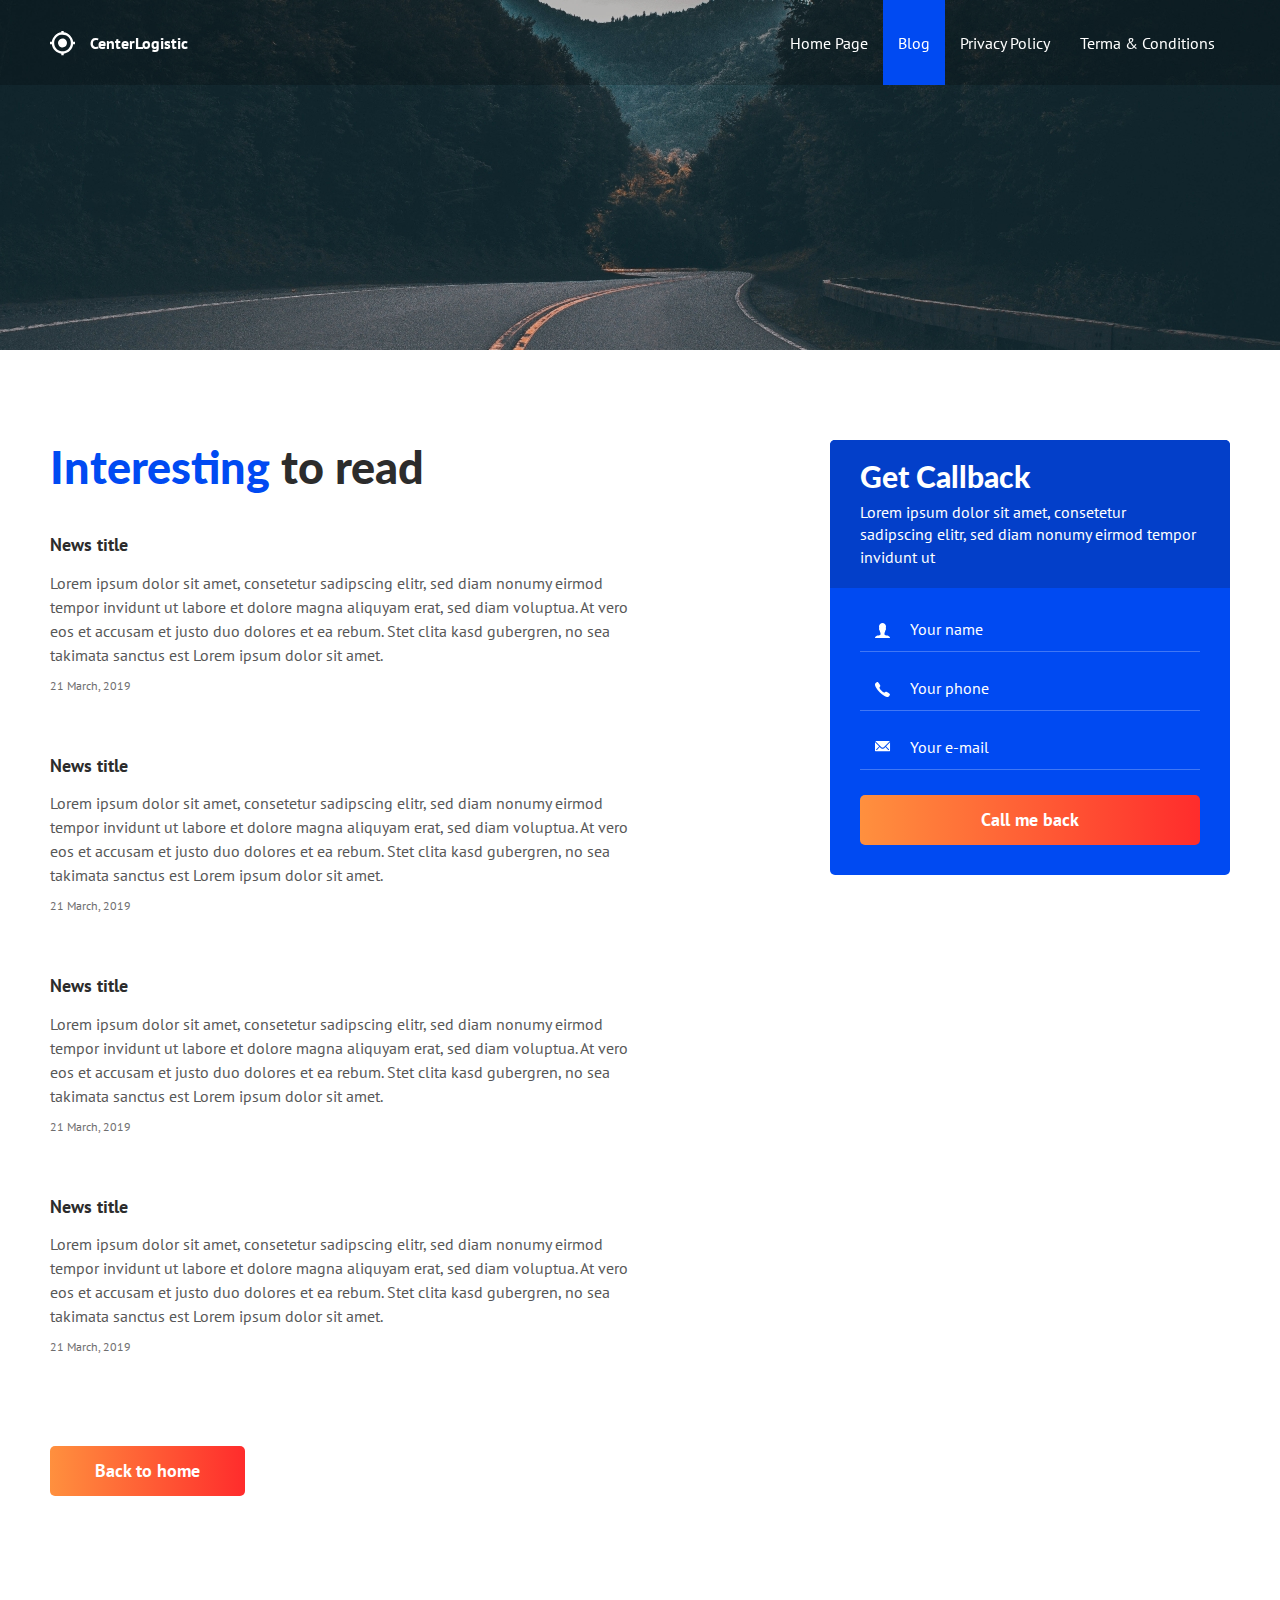
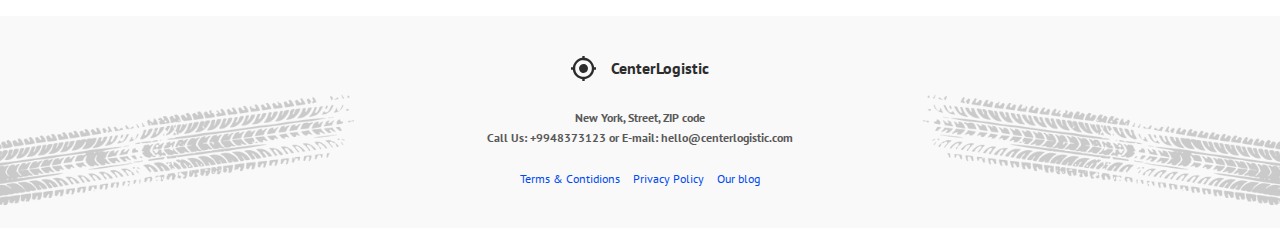
<file: blog.html>
<!DOCTYPE html>
<html lang="en">
<head>
    <meta charset="UTF-8">
    <meta http-equiv="X-UA-Compatible" content="IE=edge">
    <meta name="viewport" content="width=device-width, initial-scale=1.0">
    <title>CenterLogistic</title>
    <link rel="preconnect" href="https://fonts.googleapis.com">
    <link rel="preconnect" href="https://fonts.gstatic.com" crossorigin>
    <link href="https://fonts.googleapis.com/css2?family=Lato:wght@400;700;900&family=PT+Sans&display=swap" rel="stylesheet">
    <link rel="stylesheet" href="assets/css/style.css">
</head>
<body>

<div class="page">
    
     <!-- Header -->
     <header class="header">
        <div class="container">
            <div class="header__inner">
                <div class="header__item__left">
                    <div class="header__item__logo">
                        <a class="logo__link" href="index.html">
                            <img class="header__item__logo__img" src="assets/images/header/logo.svg" alt="Logo CenterLogistic">
                            <div class="header__item__logo__text">CenterLogistic</div>
                        </a>
                    </div>
                </div>
                <div class="header__item">
                    <nav class="nav">
                        <a class="nav__link" href="index.html">Home Page</a>
                        <a class="nav__link active" href="blog.html">Blog</a>
                        <a class="nav__link" href="text.html">Privacy Policy</a>
                        <a class="nav__link" href="text.html">Terma &amp; Conditions</a>
                    </nav>
                </div>
            </div> <!-- /.header__inner -->
        </div> <!-- /.container -->
    </header> <!-- /.header -->

    <!-- Intro -->
    <div class="intro intro--blog"></div>

    <!-- Main -->
    <section class="section section--last">
        <div class="container">
            <main class="main">
                <div class="main__col">
                    <h1 class="section__title"><span>Interesting</span> to read</h1>

                    <div class="news news--column">
                        <article class="news__item">
                            <h4 class="news__title">
                                <a href="#">News title</a>
                            </h4>
                            <div class="news__text">
                                <p>Lorem ipsum dolor sit amet, consetetur sadipscing elitr, sed diam nonumy eirmod tempor invidunt ut labore et dolore magna aliquyam erat, sed diam voluptua. At vero eos et accusam et justo duo dolores et ea rebum. Stet clita kasd gubergren, no sea takimata sanctus est Lorem ipsum dolor sit amet. </p>
                                <time class="news__date" pubdate="21-03-2019 19:00">21 March, 2019</time>
                            </div>
                        </article>
        
                        <article class="news__item">
                            <h4 class="news__title">
                                <a href="#">News title</a>
                            </h4>
                            <div class="news__text">
                                <p>Lorem ipsum dolor sit amet, consetetur sadipscing elitr, sed diam nonumy eirmod tempor invidunt ut labore et dolore magna aliquyam erat, sed diam voluptua. At vero eos et accusam et justo duo dolores et ea rebum. Stet clita kasd gubergren, no sea takimata sanctus est Lorem ipsum dolor sit amet. </p>
                                <time class="news__date" pubdate="21-03-2019 19:00">21 March, 2019</time>
                            </div>
                        </article>

                        <article class="news__item">
                            <h4 class="news__title">
                                <a href="#">News title</a>
                            </h4>
                            <div class="news__text">
                                <p>Lorem ipsum dolor sit amet, consetetur sadipscing elitr, sed diam nonumy eirmod tempor invidunt ut labore et dolore magna aliquyam erat, sed diam voluptua. At vero eos et accusam et justo duo dolores et ea rebum. Stet clita kasd gubergren, no sea takimata sanctus est Lorem ipsum dolor sit amet. </p>
                                <time class="news__date" pubdate="21-03-2019 19:00">21 March, 2019</time>
                            </div>
                        </article>
        
                        <article class="news__item">
                            <h4 class="news__title">
                                <a href="#">News title</a>
                            </h4>
                            <div class="news__text">
                                <p>Lorem ipsum dolor sit amet, consetetur sadipscing elitr, sed diam nonumy eirmod tempor invidunt ut labore et dolore magna aliquyam erat, sed diam voluptua. At vero eos et accusam et justo duo dolores et ea rebum. Stet clita kasd gubergren, no sea takimata sanctus est Lorem ipsum dolor sit amet. </p>
                                <time class="news__date" pubdate="21-03-2019 19:00">21 March, 2019</time>
                            </div>
                        </article>
                    </div> <!-- /.news -->

                    <a class="btn btn--orange" href="index.html">
                        <span>Back to home</span>
                    </a>
                </div> <!-- /.main__col-->

                <div class="main__col">
                    <div class="request-form request-form--right">
                        <div class="request-form__header">
                            <h3 class="request-form__title">Get Callback</h3>
                            <div class="request-form__text">Lorem ipsum dolor sit amet, consetetur sadipscing elitr, sed diam nonumy eirmod tempor invidunt ut</div>
                        </div>
                        <div class="request-form__content">
                            <form class="form" action="/" method="post">
                                <div class="form__group">
                                    <input class="input input--user" type="text" placeholder="Your name">
                                </div>
                                <div class="form__group">
                                    <input class="input input--call" type="tel" placeholder="Your phone">
                                </div>
                                <div class="form__group">
                                    <input class="input input--email" type="email" placeholder="Your e-mail">
                                </div>
                                <button class="btn btn--block btn--orange" type="submit"><span>Call me back</span></button>
                            </form>
                        </div>
                    </div> <!-- /.request-form-->
                </div> <!-- /.main__col-->
            </main> <!-- /.main-->
        </div> <!-- /.container -->
    </section> <!-- /.section -->

     <!-- Footer -->
     <footer class="footer">
        <div class="container">
            <div class="footer__logo">
                <a class="logo__link" href="index.html">
                    <img class="footer__logo-img" src="assets/images/footer/logo.svg" alt="logo">
                    <h4 class="footer__title">
                        CenterLogistic
                    </h4>
                </a>
                
            </div>
            <address class="footer__contacts">
                <p>New York, Street, ZIP code
                </p>
                <p>Call Us: <a href="tel:+9948373123">+9948373123</a> or E-mail: <a href="mailto:hello@centerlogistic.com">hello@centerlogistic.com</a></p>
            </address>
            <nav class="footer__nav">
                <a href="#">Terms &amp; Contidions</a>
                <a href="#">Privacy Policy</a>
                <a href="#">Our blog</a>
            </nav>
        </div>
    </footer>

</div> <!-- /.page -->    


</body>
</html>
</file>
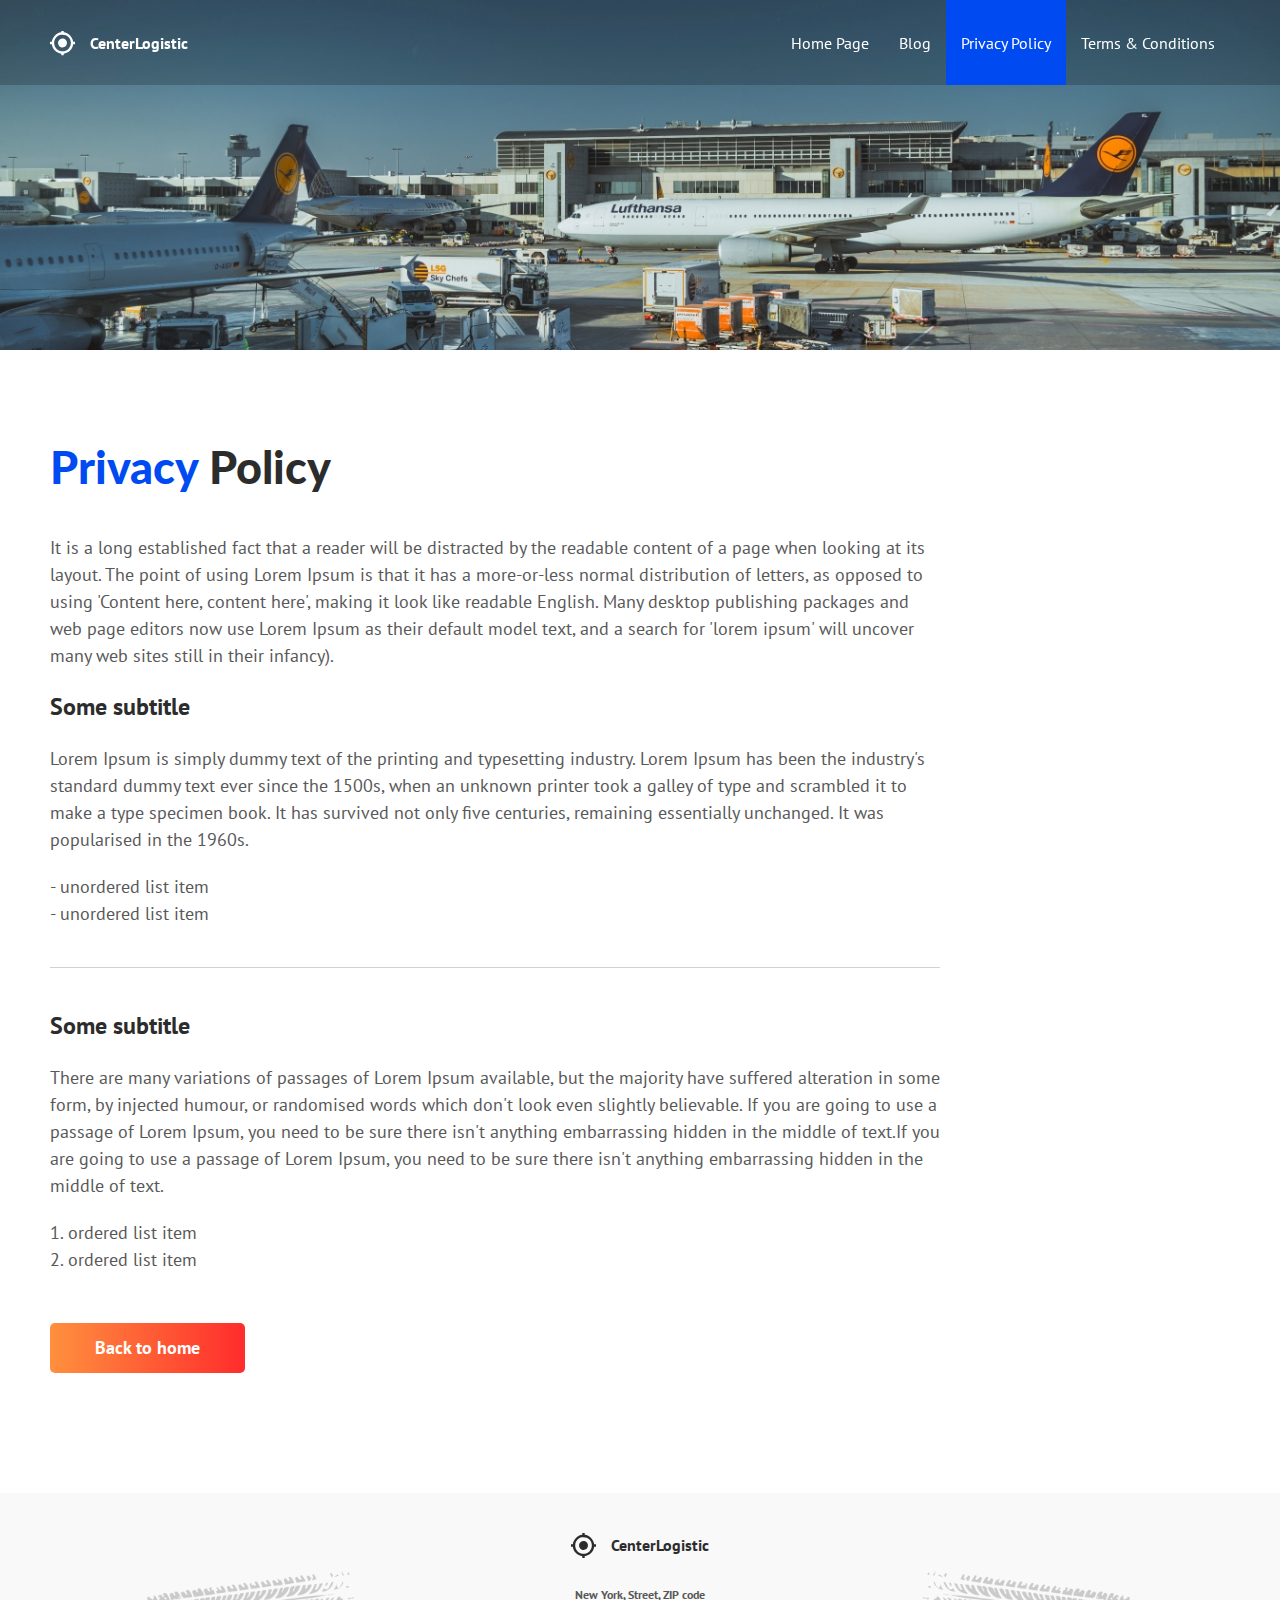
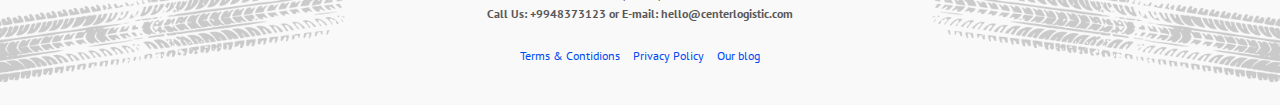
<file: text.html>
<!DOCTYPE html>
<html lang="en">
<head>
    <meta charset="UTF-8">
    <meta http-equiv="X-UA-Compatible" content="IE=edge">
    <meta name="viewport" content="width=device-width, initial-scale=1.0">
    <title>CenterLogistic</title>
    <link rel="preconnect" href="https://fonts.googleapis.com">
    <link rel="preconnect" href="https://fonts.gstatic.com" crossorigin>
    <link href="https://fonts.googleapis.com/css2?family=Lato:wght@400;700;900&family=PT+Sans&display=swap" rel="stylesheet">
    <link rel="stylesheet" href="assets/css/style.css">
</head>
<body>

<div class="page">     

    <!-- Header -->
     <header class="header">
        <div class="container">
            <div class="header__inner">
                <div class="header__item__left">
                    <div class="header__item__logo">
                        <a class="logo__link" href="index.html">
                            <img class="header__item__logo__img" src="assets/images/header/logo.svg" alt="Logo CenterLogistic">
                            <div class="header__item__logo__text">CenterLogistic</div>
                        </a>
                    </div>
                </div>
                <div class="header__item">
                    <nav class="nav">
                        <a class="nav__link" href="index.html">Home Page</a>
                        <a class="nav__link" href="blog.html">Blog</a>
                        <a class="nav__link active" href="text.html">Privacy Policy</a>
                        <a class="nav__link" href="text.html">Terms &amp; Conditions</a>
                    </nav>

                    
                </div>
            </div> <!-- /.header__inner -->
        </div> <!-- /.container -->
    </header> <!-- /.header -->

    <!-- Intro -->
    <div class="intro intro--text"></div>

    <!-- Text -->
    <section class="section section--last">
        <div class="container">
            <h1 class="section__title">
                <span>Privacy</span> Policy
            </h1>

            <div class="text">
                <p>It is a long established fact that a reader will be distracted by the readable content of a page when looking at its layout. The point of using Lorem Ipsum is that it has a more-or-less normal distribution of letters, as opposed to using 'Content here, content here', making it look like readable English. Many desktop publishing packages and web page editors now use Lorem Ipsum as their default model text, and a search for 'lorem ipsum' will uncover many web sites still in their infancy).
                </p>

                <h3>Some subtitle</h3>

                <p>Lorem Ipsum is simply dummy text of the printing and typesetting industry. Lorem Ipsum has been the industry's standard dummy text ever since the 1500s, when an unknown printer took a galley of type and scrambled it to make a type specimen book. It has survived not only five centuries, remaining essentially unchanged. It was popularised in the 1960s.
                </p>

                <ul>
                    <li>- unordered list item</li>
                    <li>- unordered list item</li>
                </ul>

                <hr>

                <h3>Some subtitle</h3>

                <p>There are many variations of passages of Lorem Ipsum available, but the majority have suffered alteration in some form, by injected humour, or randomised words which don't look even slightly believable. If you are going to use a passage of Lorem Ipsum, you need to be sure there isn't anything embarrassing hidden in the middle of text.If you are going to use a passage of Lorem Ipsum, you need to be sure there isn't anything embarrassing hidden in the middle of text.
                </p>

                <ol>
                    <li>ordered list item</li>
                    <li>ordered list item</li>
                </ol>

            </div> <!-- /.text -->

            <a class="btn btn--orange" href="index.html">
                <span>Back to home</span>
            </a>
        </div> <!-- /.container -->
    </section>

     <!-- Footer -->
     <footer class="footer">
        <div class="container">
            <div class="footer__logo">
                <a class="logo__link" href="index.html">
                    <img class="footer__logo-img" src="assets/images/footer/logo.svg" alt="logo">
                    <h4 class="footer__title">
                        CenterLogistic
                    </h4>
                </a>
                
            </div>
            <address class="footer__contacts">
                <p>New York, Street, ZIP code
                </p>
                <p>Call Us: <a href="tel:+9948373123">+9948373123</a> or E-mail: <a href="mailto:hello@centerlogistic.com">hello@centerlogistic.com</a></p>
            </address>
            <nav class="footer__nav">
                <a href="#">Terms &amp; Contidions</a>
                <a href="#">Privacy Policy</a>
                <a href="#">Our blog</a>
            </nav>
        </div>
    </footer>

</div> <!-- /.page -->   


</body>
</html>
</file>
<file: assets/css/style.css>
/* 
    font-family: 'Lato', sans-serif;
    font-family: 'PT Sans', sans-serif; 
*/

*,
*:before,
*:after { 
    box-sizing: border-box;
}

h1, h2, h3, h4, h5, h6 {
    margin: 0;
}

p {
    margin: 0 0 10px;
}

ul, ol {
    margin: 0;
    padding: 0;
    list-style: none;
}

.img {
    display: block;
    max-width: 100%;
    height: auto;
}

.block-center {
    text-align: center;
}

body {
    margin: 0;

    background-color: #fff;

    font-family: 'PT Sans', sans-serif;
    font-size: 16px;
    line-height: 1.5;
    color: #585858;
    -webkit-font-smoothing: antialiased;
    -moz-osx-font-smoothing: grayscale;
}

body.no-scroll {
    overflow: hidden;
}

    /* .Page */
.page {
    display: flex;
    flex-direction: column;
    min-height: 100vh;
}


    /* .Container */
.container {
    margin: 0 auto;
    padding: 0 50px;
    
    width: 100%;
    max-width: 1300px;
}


    /* .Header */
.header {
    width: 100%;
   
    background-color: rgba(0, 0, 0, .2);

    position: fixed;
    top: 0;
    left: 0;
    right: 0;
    z-index: 1000;
}

.header--dark {
    background-color: rgba(0, 0, 0, .9);
}

.header__inner {
    height: 85px;

    display: flex;
    justify-content: space-between;
    align-items: center;
}

.header__item {
    height: 100%;

    display: flex;
    justify-content: space-between;
}

.header__item__logo {
    position: relative;
}

.logo__link {
    display: flex;

    text-decoration: none;
}

.header__item__logo__img {
    position: absolute;
    top: 50%;
    left: 0;
    z-index: 1;

    transform: translateY(-50%);
}

.header__item__logo__text {
    margin-left: 40px;

    font-weight: 700;
    color: #fff;
}

    /* .Nav */

.nav {
    height: 100%;

    display: flex;
}

.nav__link {
    padding: 0 15px;

    display: flex;
    align-items: center;

    text-decoration: none;
    color: #fff;

    transition: .1s linear;
}

.nav__link:hover {
    text-decoration: underline;
}

.nav__link.active {
    background-color: #004AF2;
}

.nav__link.active:hover {
    text-decoration: none;
}

    /* .Burger */

.burger {
    padding: 0;
    background: none;
    border: 0;

    display: none;
}


    /* .Intro */

.intro {
    margin-bottom: 30px;

    background: #000 url('../images/intro/bg.jpg') no-repeat center;
    background-size: cover;
}

.intro--blog {
    height: 350px;
    background: #000 url('../images/intro/news-intro.jpg') no-repeat center;
    background-size: cover;
}

.intro--text {
    height: 350px;
    background: url('../images/intro/text-intro.jpg') no-repeat center;
    background-size: cover;
}

.intro__inner {
    height: 600px;

    display: flex;
    align-items: flex-end;
    justify-content: space-between;
}

.intro__text {
    text-align: right;
    color: #fff;
}

.intro__countries {
    font-weight: 400;
}

.intro__title {
    padding-bottom: 52px;

    position: relative;

    font-family: 'Lato', sans-serif;
    font-size: 110px;
    font-weight: 700;
    line-height: .9;
    color: rgba(255, 255, 255, .8);
}

.intro__title-amp {
    position: absolute;
    right: 0;
    top: 50%;

    font-size: 170px;
    font-weight: 900;
    color: rgba(255, 255, 255, .2);
    line-height: 1;

    transform: translateY(-50%);
}



    /* .Request-form */
.request-form {
    max-width: 400px;
    width: 100%;

    color: #fff;

    overflow: hidden;
    border-radius: 5px;
    background-color: #004AF2;
}

.request-form--intro {
    margin-bottom: -30px;
}

.request-form--right {
    margin-left: auto;
}

.request-form__header {
    padding: 20px 30px;

    background-color: #033FC9;
}

.request-form__title {
    margin-bottom: 8px;

    font-family: 'Lato', sans-serif;
    font-size: 30px;
    font-weight: 900;
    line-height: 1.1;
}

.request-form__text {
    font-size: 16px;
    line-height: 1.4;
}

.request-form__content {
    padding: 30px;
}



    /* .Form */
.form__group {
    margin-bottom: 25px;
}

.input {
    width: 100%;
    padding-bottom: 12px;
    padding-left: 50px;

    display: block;

    border: none;
    border-bottom: 1px solid rgba(255, 255, 255, .25);
    background: none;

    font-family: 'PT Sans', sans-serif;
    font-size: 16px; 
    color: #fff;

    transition: border-color .2s linear;
}

.input::placeholder {
    color: #fff;
}

.input:focus {
    outline: none;
    border-bottom-color: #fff;
}

.input--user {
    background: url(../images/form/person.svg) left 15px top 5px no-repeat;
}

.input--call {
    background: url(../images/form/call.svg) left 15px top 5px no-repeat;
}

.input--email {
    background: url(../images/form/e-mail.svg) left 15px top 5px no-repeat;
}

.input--dark {
    border-bottom-color: #E8E8E8;

    color: #2C2C2C;
}

.input--dark.input--user {
    background-image: url(../images/modals/person-dark.svg);
}

.input--dark.input--call {
    background-image: url(../images/team/call.svg);
}

.input--dark.input--email {
    background-image: url(../images/team/e-mail.svg);
}

.input--dark::placeholder {
    color: #2C2C2C;
}

.input--dark:focus {
    border-bottom-color: #000;
}


    /* .Btn */
.btn {
    padding: 15px 45px;
    max-width: 340px;

    display: inline-block;
    vertical-align: middle;

    cursor: pointer;
    border: none;
    border-radius: 5px;
    background-color: #e8e8e8;
    overflow: hidden;

    font-family: 'PT Sans', sans-serif;
    font-size: 18px;
    font-weight: 700;
    color: #fff;
    text-align: center;
    line-height: 1.1;
    text-decoration: none;

    position: relative;
}

.btn span {
    position: relative;
    z-index: 2;
}

.btn:before {
    content: '';
    display: block;
    width: 100%;
    height: 100%;

    background-color: #000;
    opacity: 0;
    
    position: absolute;
    top: 0;
    left: 0;
    z-index: 1;

    transition: opacity .2s linear;
}

.btn--block {
    display: block;
    width: 100%;
}

.btn--orange {
    background-image: linear-gradient(to right, #FF903E, #FF2C2C);
}


.btn--shadow {
    box-shadow: 0 10px 15px rgba(0, 0, 0, .2);
}

.btn:hover:before {
    opacity: .2;
}



    /* .Section */
.section {
    padding: 60px 0;
}

.section--map {
    background: #fff url(../images/clients/map.svg) left 30px top 140px no-repeat;
}

.section--gray {
    background-color: #F9F9F9;
}

.section--last {
    margin-bottom: 60px;
}

.section__title {
    margin-bottom: 40px;

    font-family: 'Lato', sans-serif;
    font-size: 45px;
    font-weight: 900;
    color: #2C2C2C;
    line-height: 1.2;
}

.section__title span {
    color: #004AF2;
}

.services {
    padding: 25px 0 60px;

    display: flex;
    flex-wrap: wrap;

    position: relative;

    border-radius: 5px;
    box-shadow: 0 5px 30px rgba(0, 0, 0, 0.2);
    background-color: #fff;
}

.services__main-title {
    position: absolute;
    bottom: 12px;
    right: 30px;
    z-index: 1;

    pointer-events: none;

    font-family: 'Lato', sans-serif;
    font-size: 90px;
    font-weight: 900;
    line-height: 90px;
    color: rgba(44, 44, 44, .05);
}

.services__item {
    margin-bottom: 30px;
    padding: 0 25px;
    width: 25%;    

    display: flex;
    flex-direction: column;
}

.services__title {
    margin-bottom: 20px;

    font-family: 'Lato', sans-serif;
    font-size: 24px;
    font-weight: 900;
    line-height: 1.1;
    color: #2C2C2C;
}

.services__text {
    margin-bottom: 20px;

    color: #585858;
}

.services__footer {
    margin-top: auto;
}

.services__link {
    display: inline-block;

    color: #004AF2;
    text-decoration: none;

    position: relative;

    transition: color .2s linear;
}

.services__link:after {
    content: "";

    width: 10px;
    height: 2px;

    display: block;

    position: absolute;
    bottom: -10px;
    left: 0;
    z-index: 1;

    background-color: #004AF2;

    transition: width .2s linear, background-color .2s linear;
}

.services__link:hover {
    color: #FF3E2F;
}

.services__link:hover:after {
    width: 100%;
    background-color: #FF3E2F;
}



    /* .Clients */
.clients {
    margin-bottom: 60px;

    display: flex;
}

.clients__logos {
    width: 60%;
}

.clients__reviews {
    width: 40%;
}

.clients__list {
    display: flex;
    flex-wrap: wrap;
    align-items: center;
}

.clients__list li {
    margin-right: 40px;
    margin-bottom: 40px;
}

.clients-love {
    margin-left: 40px;
    padding-top: 5px;
    min-height: 47px;

    display: inline-block;

    background: url(../images/clients/heart.svg) left 20px top 0 no-repeat;

    font-size: 18px;
    color: #464646;
}


    /* .Reviews */
.reviews {
    position: relative;
}

.reviews:before {
    content: "";
    display: block;
    width: 92px;
    height: 126px;

    background: url(../images/clients/lines.svg) no-repeat;

    position: absolute;
    top: -15px;
    left: 2px;
    z-index: 1;
}

.reviews__header {
    margin-bottom: 30px;

    display: flex;
    align-items: center;

    position: relative;
    z-index: 2;
}

.reviews__photo {
    width: 100px;
    height: 100px;

    border-radius: 50%;
    border: 5px solid #fff;
    box-shadow: 0 3px 6px rgba(0, 0, 0, .16);
}

.reviews__header-content {
    padding-left: 21px;

    flex-grow: 1;
}

.reviews__name {
    font-family: 'Lato', sans-serif;
    font-size: 18px;
    font-weight: 900;
    color: #2C2C2C;
    line-height: 1.1;
}

.reviews__company {
    font-family: 'Lato', sans-serif;
    font-size: 16px;
    font-weight: 400;
    color: #2C2C2C;
    line-height: 1.1;
}

.reviews__content {
    font-size: 16px;
    line-height: 1.8;
    color: #585858;
}

.reviews__content p {
    margin-bottom: 20px;

    text-indent: 20px;
}



    /* .Benefits */
.benefits {
    display: flex;
}

.benefits__col {
    width: 50%;
}

.benefits-list {
    padding-left: 50px;

    width: 100%;
    max-width: 370px;

    background-image: linear-gradient(to bottom, #fff 40%, #A5A5A5 40%);
    background-size: 2px 35px;
    background-repeat: repeat-y;
    background-position: left 12px top;

    position: relative;
}

.benefits-list:before, 
.benefits-list:after {
    width: 26px;
    height: 36px;
    
    content: "";
    display: block;
    position: absolute;
    left: 0;
    z-index: 1;

    background-repeat: no-repeat;
    background-color: #fff;
}

.benefits-list:before {
    background: url(../images/benefits/pin-start.svg);

    top: -25px;
}

.benefits-list:after {
    background: url(../images/benefits/pin-end.svg);
    background-color: #fff;

    bottom: -20px;
}

.benefits-list__item:not(:last-child) {
    margin-bottom: 35px;
}

.benefits-list__title {
    margin-bottom: 10px;

    font-family: 'Lato', sans-serif;
    font-size: 21px;
    color: #2C2C2C;
    font-weight: 900;
    line-height: 1.2;
}

.benefits-list__text {
    font-size: 16px;
    color: #585858;
    line-height: 1.4;
}


     /* .Team */
.team {
    margin: 0 -15px;

    display: flex;
    flex-wrap: wrap;
}

.team__col {
    width: 33.33333%;
    padding: 0 15px;
    margin-bottom: 30px;
}

.team__photo {
    margin-bottom: 10px;

    box-shadow: 10px 5px 13px rgba(0, 0, 0, .16);
}

.team__name {
    margin-bottom: 8px;

    font-family: 'Lato', sans-serif;
    font-size: 18px;
    font-weight: 900;
    color: #2C2C2C;
    line-height: 1.2;
}

.team__prof {
    margin-bottom: 11px;

    font-size: 16px;
    font-weight: 400;
    line-height: 1.2;
    color: #585858;
}

.team__contacts {
    font-size: 14px;
    color: #585858;
}

.team__contacts li {
    margin-bottom: 9px;
}

.team__contacts-icon {
    margin-right: 7px;
    width: 16px;
}

.team__contacts a {
    color: inherit;
    text-decoration: none;
}

.team__contacts a:hover {
    text-decoration: underline;
}


     /* .Mission */
.mission-title {
    margin-bottom: -25px;

    font-family: 'Lato', sans-serif;
    font-size: 90px;
    font-weight: 900;
    line-height: 1;
    text-transform: uppercase;
    text-align: center;
    color: rgba(0, 0, 0, .05);
}

.mission {
    padding: 60px 30px;
    margin-bottom: 30px;

    background-color: #fff;
    background-repeat: 5px;
    box-shadow: 0 5px 30px rgba(0, 0, 0, .16);

    font-family: 'Lato', sans-serif;
    text-align: center;
    line-height: 1.1;

    position: relative;
}

.mission:before,
.mission:after {
    content: '';
    display: block;
    
    width: 41.66666%;
    height: 2px;

    position: absolute;
    bottom: 0;
    z-index: 1;
}

.mission:before {
    background-color: #004AF2;
    right: 50%;
}

.mission:after {
    background-color: #FC2C2B;
    left: 50%;
}

.mission__title {
    margin-bottom: 7px;

    font-size: 30px;
    font-weight: 700;
    color: #004AF2;
}

.mission__subtitle {
    font-size: 21px;
    font-weight: 400;
    color: #585858;
}


     /* .News */
.news {
    margin: 0 -15px 30px;

    display: flex;
    justify-content: space-between;
}

.news--column {
    flex-direction: column;
}

.news--column
.news__item {
    max-width: none;
    margin-bottom: 45px;
}

.news__item {
    padding: 0 15px;
    margin-bottom: 25px;
    width: 100%;
    max-width: 500px;
}

.news__title {
    margin-bottom: 15px;

    font-size: 18px;
    font-weight: 700;
    line-height: 1.2;
    color: #2C2C2C;
}

.news__title a {
    color: inherit;
    text-decoration: none;
}

.news__title a:hover {
    text-decoration: underline;
}

.news__text {
    margin-bottom: 15px;

    font-size: 16px;
    font-weight: 400;
    color: #585858;
}

.news__date {
    display: block;

    font-size: 12px;
    font-weight: 400;
    color: #6E6E6E;
}


    /* .Footer */
.footer {
    padding: 40px 0;
    margin-top: auto;
    
    background-color: #F9F9F9;
    background-image: 
        url(../images/footer/tire-track-left.svg),
        url(../images/footer/tire-track-right.svg);
    background-repeat: no-repeat;
    background-position: 
        left -50px bottom 10px, 
        right -50px bottom 10px;
    text-align: center;
}

.footer__logo {
    margin-bottom: 30px;

    display: flex;
    justify-content: center;
    align-items: center;
}

.footer__logo-img {
    margin-right: 15px;
}

.footer__title {
    font-size: 16px;
    font-weight: 700;
    color: #2C2C2C;
}

.footer__contacts {
    margin-bottom: 25px;

    font-size: 12px;
    font-style: normal;
    font-weight: 700;
    line-height: 1.2;
    color: #585858;
}

.footer__contacts p {
    margin: 0 0 5px;
}

.footer__contacts a {
    color: inherit;
    text-decoration: none;
}

.footer__contacts a:hover {
    text-decoration: underline;
}

.footer__nav {
    font-size: 12px;
}

.footer__nav a {
    margin: 0 5px;

    color: #004AF2;
    text-decoration: none;
}

.footer__nav a:hover {
    text-decoration: underline;
}



    /* .Modal */
.modal {
    padding: 15px;
    width: 100%;
    height: 100%;

    display: none;
    flex-direction: column;
    justify-content: center;
    align-items: center;
    overflow: auto;

    position: fixed;
    top: 0;
    left: 0;
    z-index: 2000;

    background-color: rgba(0, 0, 0, .8);
}

.modal.show {
    display: flex;
}

.modal__inner {
    margin-top: 50px;
    padding: 25px;
    width: 100%;
    max-width: 400px;

    background-color: #fff;

    position: relative;  /* for position button Close-modal */
}

.modal__header {
    margin-bottom: 25px;

    text-align: center;
}

.modal-icon {
    margin-bottom: 10px;
}

.modal__title {
    margin-bottom: 10px;

    font-family: 'Lato', sans-serif;
    font-size: 24px;
    font-weight: 900;
    line-height: 1.2;
    color: #004AF2;
}

.modal__text {
    font-size: 16px;
    font-weight: 400;
    color: #2C2C2C;
}

.modal__footer {
    margin-top: 25px;
    padding-top: 25px;

    border-top: 1px solid #E8E8E8;

    text-align: center;
}

.modal__footer-title {
    margin-bottom: 10px;

    font-family: 'Lato', sans-serif;
    font-size: 18px;
    font-weight: 900;
    color: #2C2C2C;
}

.modal__contacts {
    font-size: 16px;
    font-style: normal;
    color: #2C2C2C;
}

.modal__contacts p {
    margin-bottom: 3px;
}

.modal__contacts a {
    color: inherit;
    text-decoration: none;
}

.modal__contacts a:hover {
    text-decoration: underline;
}

.modal__close {
    padding: 0;
    width: 20px;
    height: 20px;

    background: none;
    border: none;
    cursor: pointer;

    position: absolute;
    top: -20px;
    right: -30px;
    z-index: 1;

    transition: transform .2s linear;
}

.modal__close img {
    display: block;
}

.modal__close:hover {
    transform: rotate(90deg);
}


    /* .Main */
.main {
    display: flex;
    justify-content: space-between;
}

.main__col {
    width: 50%;
}

    /* .Text */
.text {
    margin-bottom: 50px;
    max-width: 890px;

    font-size: 18px;
    color: #585858;
    line-height: 1.5;
}

.text p {
    margin-bottom: 20px;
}

.text h2,
.text h3,
.text h4,
.text h5,
.text h6 {
    margin-bottom: 20px;

    font-weight: 700;
    color: #2C2C2C;
}

.text h2 {
    font-size: 27px;
}

.text h3 {
    font-size: 24px;
}

.text h4 {
    font-size: 21px;
}

.text h5 {
    font-size: 18px;
}

.text h6 {
    font-size: 16px;
}

.text ul,
.text ol {
    margin-bottom: 20px;
}

.text ol {
    list-style: decimal;
    list-style-position: inside;
}

.text hr {
    margin: 40px 0;
    width: 100%;
    height: 1px;
    
    display: block;

    border: 0;
    background-color: #d1d1d1;
}

.text img {
    max-width: 100%;
    height: auto;
    
    display: block; 
}

.text a {
    text-decoration: none;
    color: #0D53F2;
}

.text a:hover {
    text-decoration: underline;
}

















    /* Media */

@media (max-width: 991px) {

    /* Intro */
    .intro__title {
        font-size: 90px;
    }

    .intro__title-amp {
        right: auto;
        left: 50%;
        transform: translate3d(-50%, -50%, 0);

        font-size: 120px;
    }
   
    /* Section */
    .section--map {
        background-position: center top 130px;
    }
    
    .section__title {
        text-align: center;
    }
    
    /* Services */
    .services__item {
        width: 50%;
    }

    /* Clients */
    .clients {
        margin-bottom: 30px;

        flex-direction: column;
    }

    .clients__logos,
    .clients__reviews {
        width: 100%;
    }

    .clients__logos {
        margin-bottom: 50px;
    }

    .clients__list {
        justify-content: center;
    }

    .clients__list li {
        max-width: 130px;
    }

    /* Footer */
    .footer {
        background-size: 300px auto;
    }

}

@media (max-width: 767px) {
   
    /* Header */
    .header__inner {
        height: 50px;
    }    
    
    /* Nav */
    .nav {
        padding-top: 9px;
        width: 100%;
        height: auto;
        min-height: calc(100vh - 50px);

        display: none;
        flex-direction: column;

        background-color: rgba(0, 0, 0, .85);

        position: absolute;
        top: 100%;
        left: 0;
        right: 0;
        z-index: 1;
    }

    .nav__link {
        padding: 10px 15px;
        
        display: block;

        text-align: right;
    }

    .burger {
        display: block;
    }


    /* Intro */
    .intro {
        margin-bottom: 0;
    }

    .intro__inner {
        padding-top: 75px;
        padding-bottom: 25px;
        height: auto;

        flex-direction: column;
        align-items: center;
    }

    .intro__text {
        margin-top: 30px;
        margin-bottom: 25px;
        width: 100%;

        order: 1;

        text-align: center;
    }

    .intro__title {
        padding-bottom: 10px;
        font-size: 70px;
    }

    .intro__title-amp {
        font-size: 100px;
    }


    /* Benefits */
    .benefits {
        margin: 0 auto;
        max-width: 600px;

        flex-direction: column;
    }

    .benefits__col {
        width: 100%;
    }

    .benefits-list {
        margin-bottom: 30px;
        max-width: none;
    }

    /* Team */
    .team {
        flex-direction: column;
    }

    .team__col {
        width: 100%;
    }

    .team__col:last-child {
        margin-bottom: 0;
    }

    .team__item {
        margin: 0 auto;
        max-width: 370px;
    }

    /* Mission */
    .mission-title {
        font-size: 70px;
    }

    .mission {
        margin-top: -16px;
        padding: 40px 20px;
    }

    .mission__title {
        font-size: 24px;
    }

    .mission__subtitle {
        font-size: 18px;
    }

    /* News */
    .news {
        flex-wrap: wrap;
    }

    .news__item {
        max-width: none;
    }

    /* Footer */
    .footer {
        background-size: 250px auto;
        background-position: left -50px bottom 50px, right -50px bottom 50px;
    }

    /* Request form */
    .request-form--intro {
        margin-bottom: 0; 
        
        order: 2;
    }
}


@media (max-width: 575px) {
    .intro__title {
        font-size: 60px;
    }

    .intro__title-amp {
        right: auto;
        left: 50%;
        transform: translate3d(-50%, -50%, 0);

        font-size: 90px;
    }

    /* Section */
    .section {
        padding: 30px 0;
    }

    .section--last {
        margin-bottom: 30px;
    }

    .section__title {
        font-size: 35px;
    }

    /* Services */
    .services__item {
        width: 100%;
    }

    .services__main-title {
        font-size: 60px;
    }

    /* Clients */
    .clients__list {
        margin: 0 -15px;
    }

    .clients__list li {
        margin-right: 0;
        padding: 0 15px;
        max-width: none;
        width: 33.33333%;
    }

    .clients__list-logo {
        margin: 0 auto;
    }

    /* Mission */
    .mission-title {
        font-size: 40px;
    }

    .mission {
        margin-top: -10px;
        padding: 30px 20px;
    }

    .mission__title {
        font-size: 20px;
    }

    .mission__subtitle {
        font-size: 16px;
    }

    /* Main */
    .main {
        flex-wrap: wrap;
        flex-direction: column-reverse;
    }

    .main__col {
        width: 100%;
    }

    .main__col:last-child {
        margin-bottom: 50px;    
    }

    /* Footer */
    .footer {
        background-size: 200px auto;
    }
    
    /* Request modals */
    .request-form__header,
    .request-form__content {
        padding: 20px;
    }

    .request-form__title {
        font-size: 25px;
    }

    .modal__inner {
        padding: 15px;
    }

    .modal__close {
        right: 0;
        top: -30px;
    }

}
</file>
